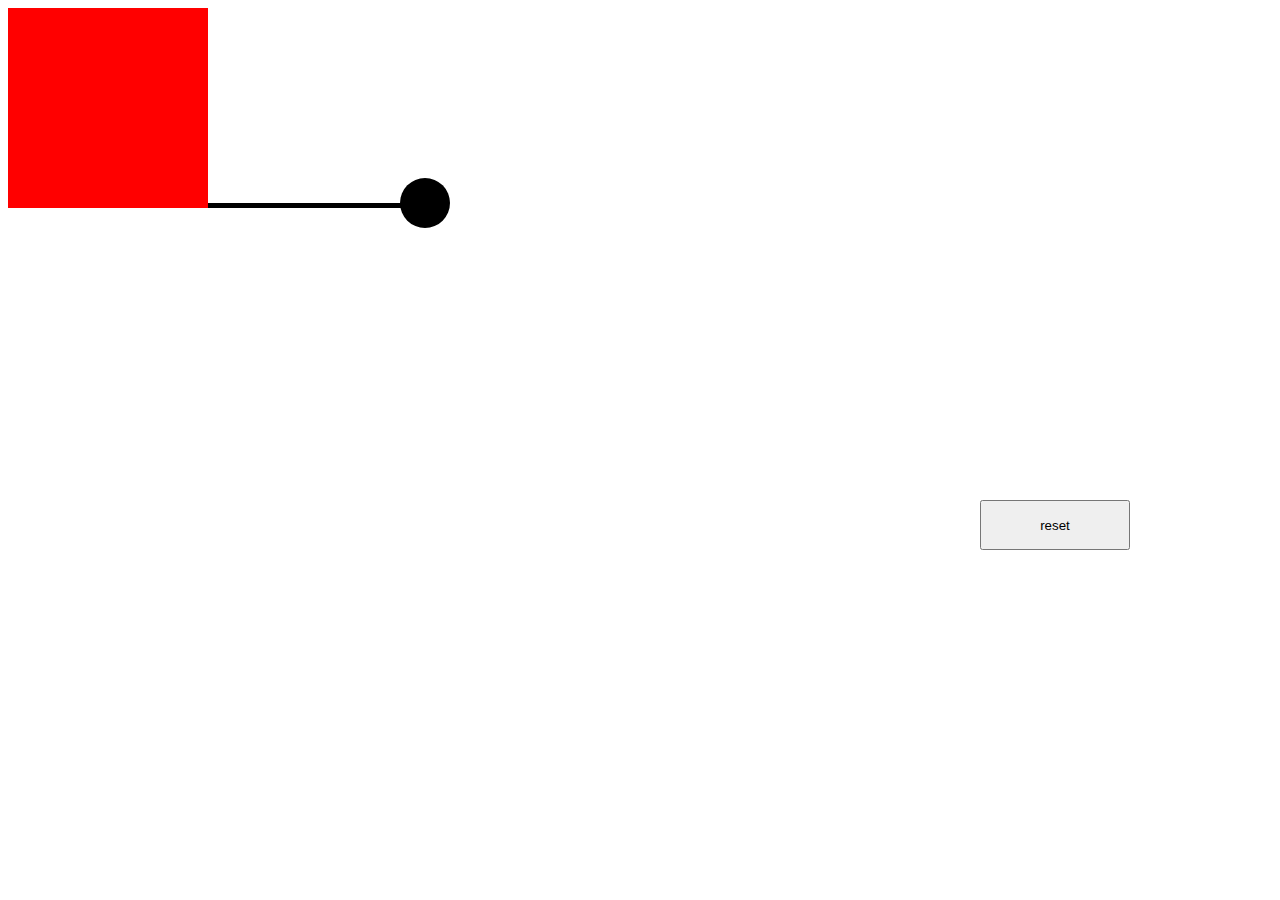
<file: cursorAction/index.html>
<!DOCTYPE html>
<html>

<head>
    <link rel="stylesheet" href="index.css">

</head>

<body>
    <div id="box"></div>
    <div id="line"></div>
    <div id="dot"></div>

    <button id="reset">reset</button>

    <script src="index.js"></script>
</body>

</html>
</file>
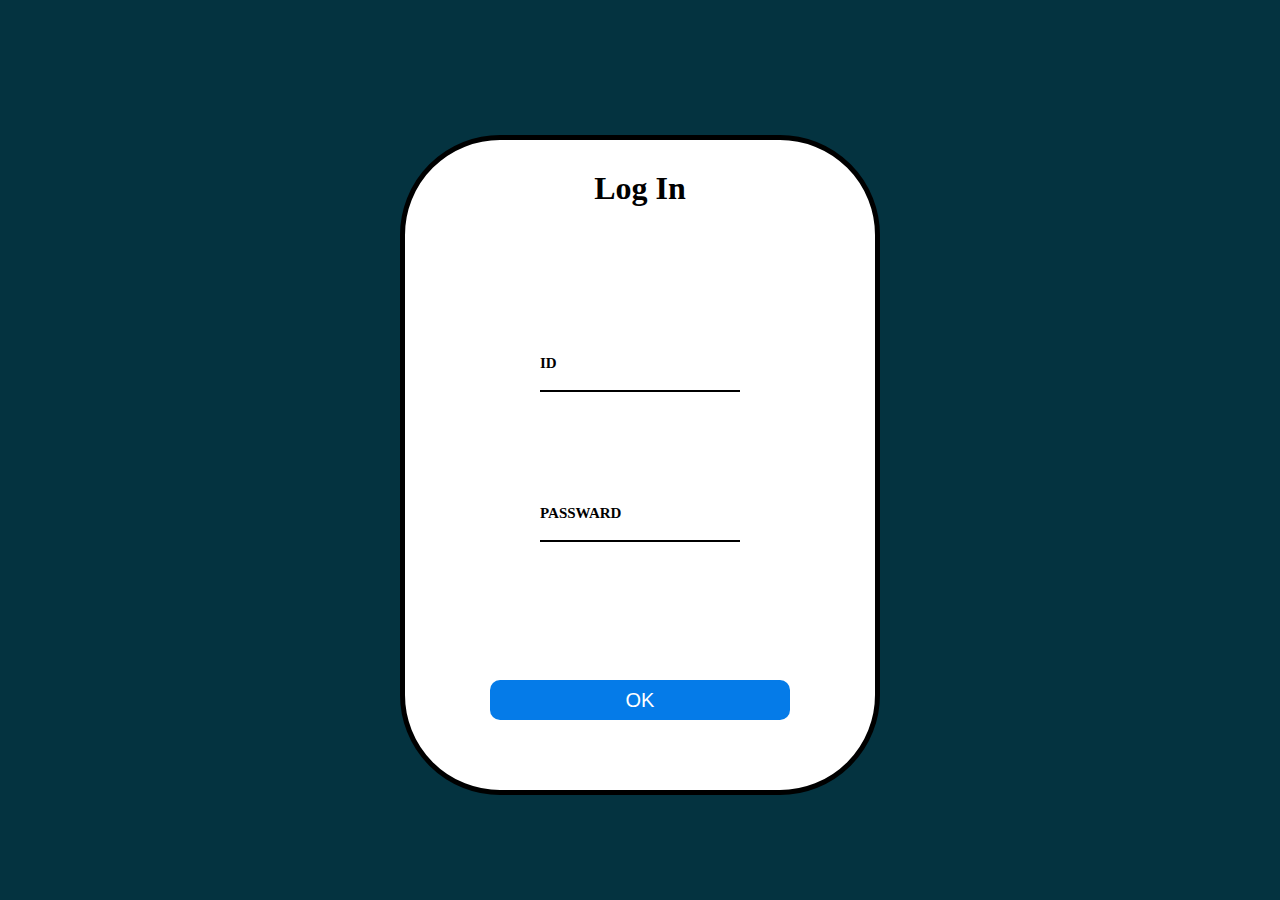
<file: login/login.html>
<!DOCTYPE html>
<html>

<head>
    <link rel="stylesheet" href="login.css">

</head>

<body id="body">
    <!-- 가로 400 세로 600-->
    <div id="logoBox">
        <h1 id="logo">Log In</h1>

        <h3 id="id">ID</h3>
        <input type="text" id="idInput">
        <div id="idLine"></div>

        <h3 id="pw">PASSWARD</h3>
        <input type="password" id="pwInput">
        <div id="pwLine"></div>

        <div>
            <button id="okButton">OK</button>
        </div>
    </div>
    <script src="login.js"></script>
</body>
<footer>

</footer>

</html>
</file>
<file: cursorAction/index.css>
#box {
    position: absolute;
    width: 200px;
    height: 200px;
    background-color: red;
}

#line {
    position: absolute;
    top: 203px;
    left: 208px;
    width: 200px;
    height: 5px;
    background-color: black;
}

#dot {
    position: absolute;
    left: 400px;
    top: 178px;
    width: 50px;
    height: 50px;
    border-radius: 50px;
    background-color: black;
}

#reset {
    position: fixed;
    top: 500px;
    right: 150px;
    width: 150px;
    height: 50px;
}
</file>
<file: login/login.css>
/* 색상 참고 : https://color.adobe.com/*/

#body {
    margin-top: 15vh;
    transition: 1.0s;
    background-color: #043340;
    text-align: -webkit-center;
}

/* 로그인 폼 위를 덮을 커버 */
/*

*/




#logoBox {
    position: relative;

    transition: 1.0s;
    background-color: white;

    width: 470px;
    height: 650px;

    border-radius: 100px;
    border-top: 5px solid black;
    border-right: 5px solid black;
    border-left: 5px solid black;
    border-bottom: 5px solid black;
    /* border-color: red; */
}

/* 가운데 정렬 */
#logo {
    text-align: center;
    color:  black;
    margin-top: 30px;
}

#id {
    z-index: 10;
    transition: 0.3s;

    position: absolute;
    top: 200px;
    left: 135px;

    font-size: 15px;
}

#pw {
    z-index: 10;
    transition: 0.3s;

    position: absolute;
    top: 350px;
    left: 135px;

    font-size: 15px;
}

#okButton {
    transition: 0.6s;

    position: absolute;
    top: 450px;
    left: 85px;

    width: 300px;
    height: 40px;

    margin-top: 10vh;
    border-style: none;
    background-color:#057BE8;
    border-radius: 10px;
    font-size: 20px;
    color: white;
    outline: none;
}

#okButton:hover {
    cursor: pointer;
}

#idInput {
    position: absolute;
    top: 210px;
    left: 135px;
    width: 200px;

    text-align: center;
    font-size: 30px;

    border: none;
    border-style: none;
    color: #595959;
    outline: none;
}

#pwInput {
    position: absolute;
    top: 360px;
    left: 135px;
    width: 200px;

    text-align: center;
    font-size: 30px;

    border: none;
    border-style: none;
    color: #595959;
    outline: none;
}

/* 입력칸 아래 움직일 선 */
#idLine {
    transition: 0.3s;

    position: absolute;
    top: 250px;
    left: 135px;

    background-color: black;

    width: 200px;
    height: 2px;
}

#pwLine {
    transition: 0.3s;

    position: absolute;
    top: 400px;
    left: 135px;
    
    background-color: black;
    width: 200px;
    height: 2px;
}

/* 로그인폼 Show, Hide 버튼 */

#btnShow {
    position: fixed;
    top: 35vh;
    right: 20vw;
    width: 8vw;
    height: 5vh;
    font-size: 15px;
    color: whitesmoke;

    transition: 0.3s;
    border-style: solid;
    border-radius: 10px;
    background-color:#057BE8;
    outline: none;
}

#btnHide {
    position: fixed;
    top: 55vh;
    right: 20vw;
    width: 8vw;
    height: 5vh;
    font-size: 15px;
    color: whitesmoke;

    transition: 0.3s;
    border-style: solid;
    border-radius: 10px;
    background-color:#057BE8;
    outline: none;
}

#btnShow:hover, #btnHide:hover {
    background-color: #12ccff;
    cursor: pointer;
    color: whitesmoke;
}
</file>
